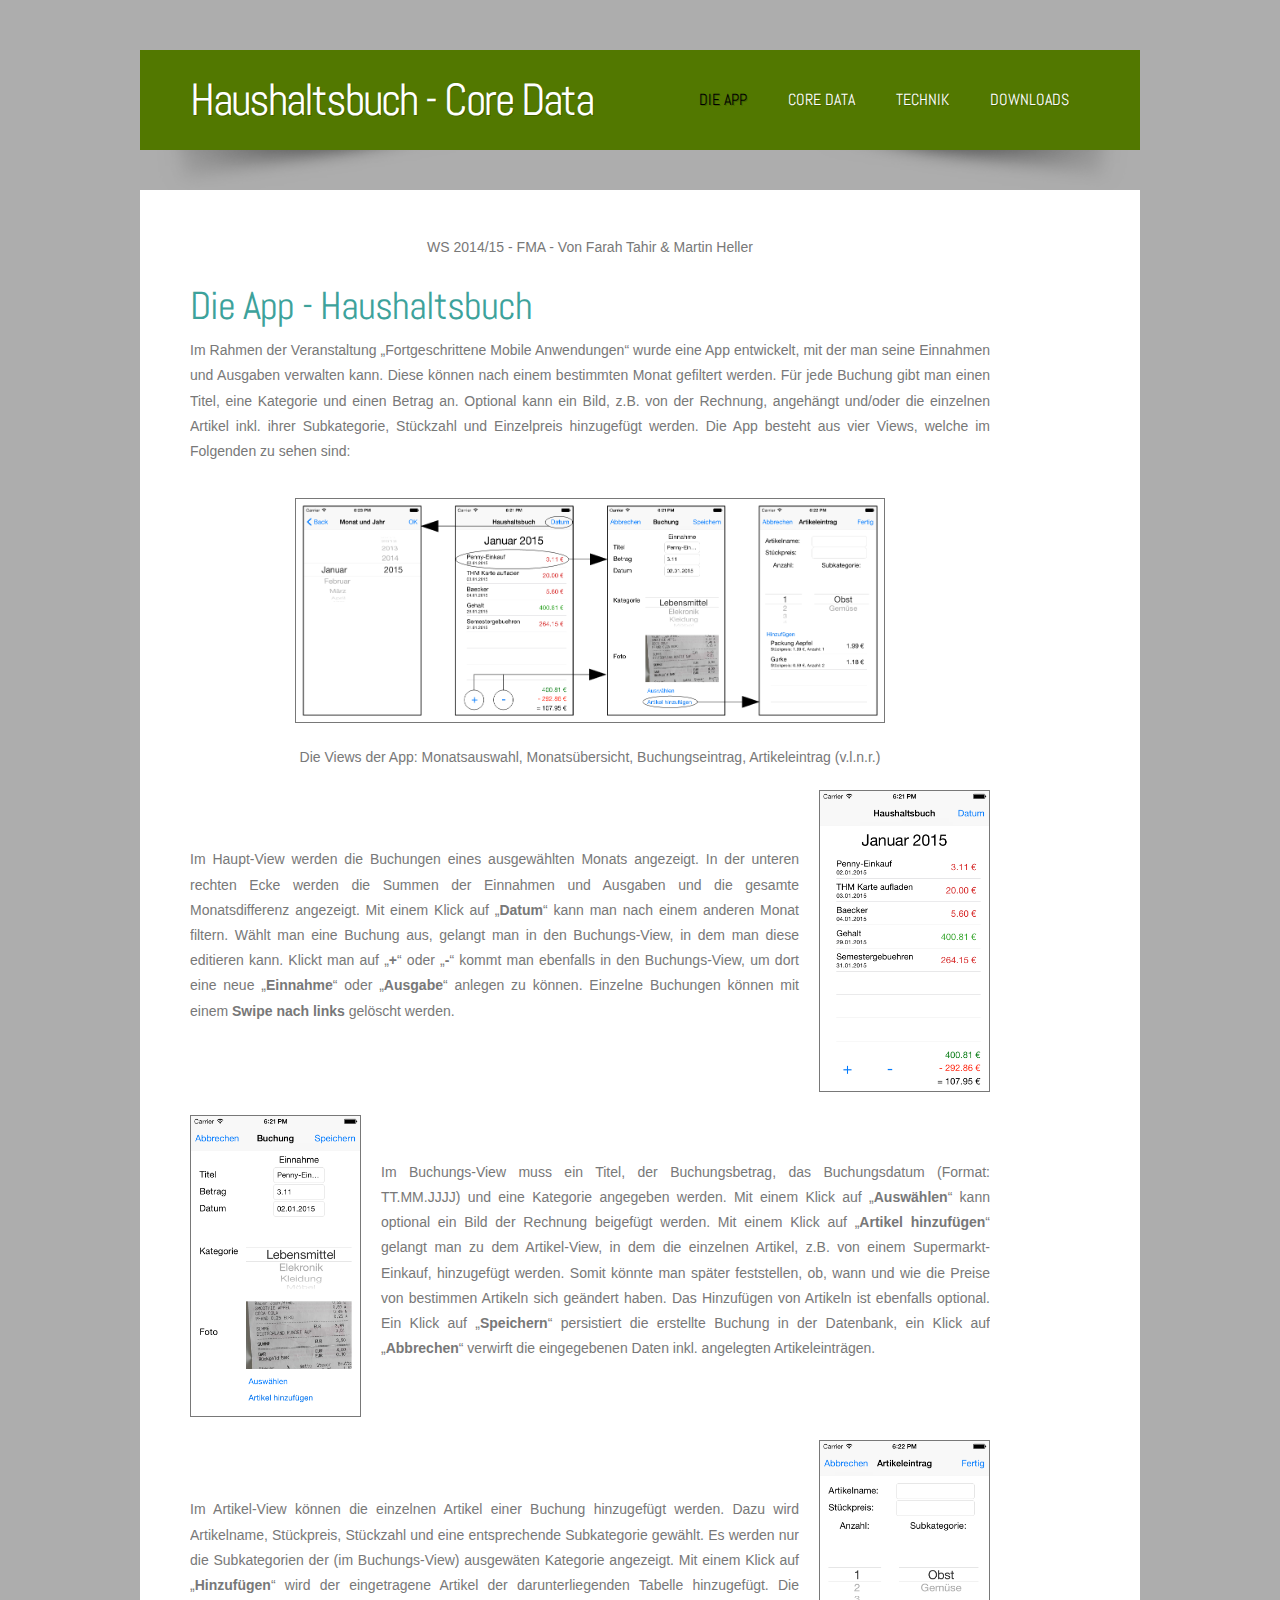
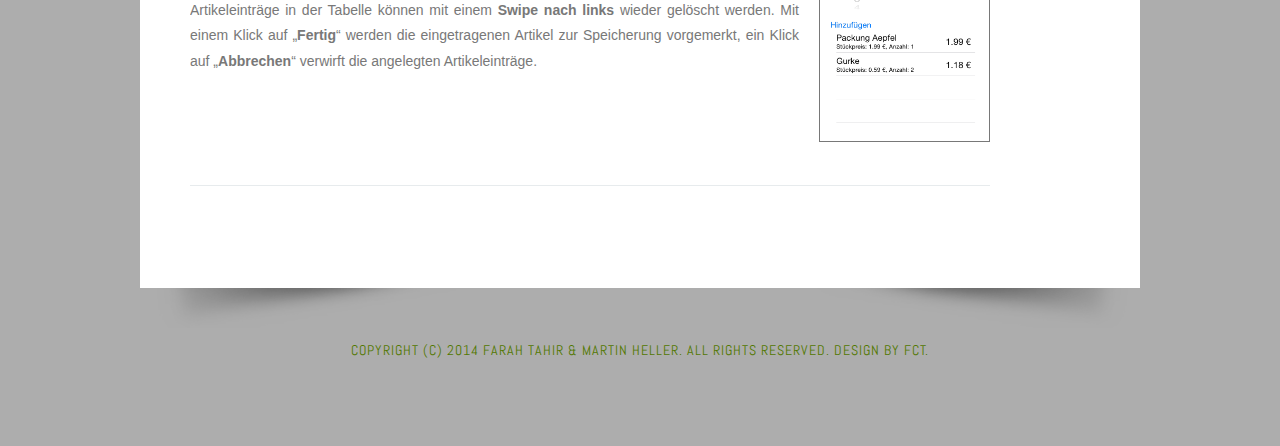
<file: fma14ws-teamF/index.html>
<!DOCTYPE html PUBLIC "-//W3C//DTD XHTML 1.0 Strict//EN" "http://www.w3.org/TR/xhtml1/DTD/xhtml1-strict.dtd">
<!--
Design by Free CSS Templates
http://www.freecsstemplates.org
Released for free under a Creative Commons Attribution 2.5 License

Name       : Emerald 
Description: A two-column, fixed-width design with dark color scheme.
Version    : 1.0
Released   : 20120902

-->
<html xmlns="http://www.w3.org/1999/xhtml">
<head>
<meta name="keywords" content="" />
<meta name="description" content="" />
<meta http-equiv="content-type" content="text/html; charset=utf-8" />
<title>FMA - Core Data - Haushaltsbuch</title>
<link href='https://fonts.googleapis.com/css?family=Abel' rel='stylesheet' type='text/css'>
<link href="style.css" rel="stylesheet" type="text/css" media="screen" />
</head>
<body>
<div id="wrapper">
	<div id="header-wrapper" class="container">
	<div id="header" class="container">
		<div id="logo">
			<h1><a href="index.html">Haushaltsbuch - Core Data </a></h1>
		</div>
		<div id="menu">
			<ul>
				<li class="current_page_item"><a href="index.html">Die App</a></li>
				<li><a href="coredata.html">Core Data</a></li>
				<li><a href="technik.html">Technik</a></li>
				<li><a href="downloads.html">Downloads</a></li>
			</ul>
		</div>
	</div>
	<div><img src="images/img03.png" width="1000" height="40" alt="" /></div>
	</div>
	<!-- end #header -->
	<div id="page">
		<div id="content" style = "width:800px">
			<p class="imagetext">WS 2014/15 - FMA - Von Farah Tahir & Martin Heller</p>
			<div class="post">
				<h2 class="title">Die App - Haushaltsbuch </h2>
				<div style="clear: both;">&nbsp;</div>
				<div class="entry">
					<p>Im Rahmen der Veranstaltung „Fortgeschrittene Mobile Anwendungen“ wurde eine App entwickelt, mit der man seine Einnahmen und Ausgaben verwalten kann. Diese können nach einem bestimmten Monat gefiltert werden. Für jede Buchung gibt man einen Titel, eine Kategorie und einen Betrag an. Optional kann ein Bild, z.B. von der Rechnung, angehängt und/oder die einzelnen Artikel inkl. ihrer Subkategorie, Stückzahl und Einzelpreis hinzugefügt werden. Die App besteht aus vier Views, welche im Folgenden zu sehen sind:</p>
					<p style="text-align:center"><img src="images/Haushaltsbuch Views.PNG" /></p>
					<p class="imagetext">Die Views der App: Monatsauswahl, Monatsübersicht, Buchungseintrag, Artikeleintrag (v.l.n.r.)</p>
					<div style="height: 300px; display: table; margin-bottom: 20px; margin-top: 20px">
						<span style="vertical-align:middle; display: table-cell">
							<p>Im Haupt-View werden die Buchungen eines ausgew&auml;hlten Monats angezeigt. 
							In der unteren rechten Ecke werden die Summen der Einnahmen und Ausgaben und die gesamte Monatsdifferenz angezeigt.
							Mit einem Klick auf &bdquo;<strong>Datum</strong>&ldquo; kann man nach einem anderen Monat filtern.
							W&auml;hlt man eine Buchung aus, gelangt man in den Buchungs-View, in dem man diese editieren kann. 
							Klickt man auf &bdquo;<strong>+</strong>&ldquo; oder &bdquo;<strong>-</strong>&ldquo;
							kommt man ebenfalls in den Buchungs-View, um dort eine neue &bdquo;<strong>Einnahme</strong>&ldquo; 
							oder &bdquo;<strong>Ausgabe</strong>&ldquo; anlegen zu können. 
							Einzelne Buchungen können mit einem <strong>Swipe nach links</strong> gelöscht werden.</p>
						</span>
						<span style="float: right; margin-top: 0px; margin-left:20px; vertical-align:middle; display: table-cell">
							<IMG id="MainView" SRC="images/MainView.png" style="margin-top: 0px; height: 300px">
						</span>
					</div>
					<div style="height: 300px; display: table; margin-bottom: 20px">
						<span style="float: left; margin-top: 0px; margin-right:20px; vertical-align:middle; display: table-cell">
							<IMG id="BuchungsView" SRC="images/BuchungsView.png" style="margin-top: 0px; height: 300px">
						</span>
						<span style="vertical-align:middle; display: table-cell">
							<p>Im Buchungs-View muss ein Titel, der Buchungsbetrag, das Buchungsdatum (Format: TT.MM.JJJJ) und eine Kategorie angegeben werden. Mit einem Klick auf &bdquo;<strong>Ausw&auml;hlen</strong>&ldquo; kann optional ein Bild der Rechnung beigefügt werden. Mit einem Klick auf &bdquo;<strong>Artikel hinzufügen</strong>&ldquo; gelangt man zu dem Artikel-View, in dem die einzelnen Artikel, z.B. von einem Supermarkt-Einkauf, hinzugefügt werden. Somit könnte man später feststellen, ob, wann und wie die Preise von bestimmen Artikeln sich geändert haben. Das Hinzufügen von Artikeln ist ebenfalls optional. Ein Klick auf &bdquo;<strong>Speichern</strong>&ldquo; persistiert die erstellte Buchung in der Datenbank, ein Klick auf &bdquo;<strong>Abbrechen</strong>&ldquo; verwirft die eingegebenen Daten inkl. angelegten Artikeleinträgen.</p>
						</span>
						
					</div>
					<div style="height: 300px; display: table; margin-bottom: 20px">
						<span style="vertical-align:middle; display: table-cell">
							<p>Im Artikel-View können die einzelnen Artikel einer Buchung hinzugefügt werden. Dazu wird Artikelname, Stückpreis, Stückzahl und eine entsprechende Subkategorie gewählt. Es werden nur die Subkategorien der (im Buchungs-View) ausgew&auml;ten Kategorie angezeigt. Mit einem Klick auf &bdquo;<strong>Hinzufügen</strong>&ldquo; wird der eingetragene Artikel der darunterliegenden Tabelle hinzugefügt. Die Artikeleinträge in der Tabelle können mit einem <strong>Swipe nach links</strong> wieder gelöscht werden. Mit einem Klick auf &bdquo;<strong>Fertig</strong>&ldquo; werden die eingetragenen Artikel zur Speicherung vorgemerkt, ein Klick auf &bdquo;<strong>Abbrechen</strong>&ldquo; verwirft die angelegten Artikeleinträge.</p>
						</span>
						<span style="float: right; margin-top: 0px; margin-left:20px; vertical-align:middle; display: table-cell">
							<IMG id="ArtikelView" SRC="images/ArtikelView.png" style="margin-top: 0px; height: 300px">
						</span>
					</div>
				</div>
			</div>
			<!-- <div class="post">
				<h2 class="title"><a href="#">Lorem ipsum sed aliquam</a></h2>
				<p class="meta"><span class="date">August 20, 2012</span><span class="posted">Posted by <a href="#">Someone</a></span></p>
				<div style="clear: both;">&nbsp;</div>
				<div class="entry">
					<img src="images/img05.jpg" alt="" />
					<p>Sed lacus. Donec lectus. Nullam pretium nibh ut turpis. Nam bibendum. In nulla tortor, elementum vel, tempor at, varius non, purus. Mauris vitae nisl nec metus placerat consectetuer. Donec ipsum. Proin imperdiet est. Phasellus <a href="#">dapibus semper urna</a>. Pellentesque ornare, orci in consectetuer hendrerit, urna elit eleifend nunc, ut consectetuer nisl felis ac diam. Etiam non felis. Donec ut ante. In id eros. Suspendisse lacus turpis, cursus egestas at sem.  Mauris quam enim, molestie in, rhoncus ut, lobortis a, est.</p>
					<p class="links"><a href="#" class="more">Read More</a><a href="#" title="b0x" class="comments">Comments</a></p>
				</div>
			</div>
			<div class="post">
				<h2 class="title"><a href="#">Consecteteur hendrerit </a></h2>
				<p class="meta"><span class="date">August 10, 2012</span><span class="posted">Posted by <a href="#">Someone</a></span></p>
				<div style="clear: both;">&nbsp;</div>
				<div class="entry">
					<p>Sed lacus. Donec lectus. Nullam pretium nibh ut turpis. Nam bibendum. In nulla tortor, elementum vel, tempor at, varius non, purus. Mauris vitae nisl nec metus placerat consectetuer. Donec ipsum. Proin imperdiet est. Phasellus <a href="#">dapibus semper urna</a>. Pellentesque ornare, orci in consectetuer hendrerit, urna elit eleifend nunc, ut consectetuer nisl felis ac diam. Etiam non felis. Donec ut ante. In id eros. Suspendisse lacus turpis, cursus egestas at sem.  Mauris quam enim, molestie in, rhoncus ut, lobortis a, est.</p>
					<p class="links"><a href="#" class="more">Read More</a><a href="#" title="b0x" class="comments">Comments</a></p>
				</div>
			</div> -->
			<div style="clear: both;">&nbsp;</div>
		</div>
		<!-- end #content -->
		<!--div id="sidebar">
			<ul>
				<!-- <li>
					<div id="search" >
						<form method="get" action="#">
							<div>
								<input type="text" name="s" id="search-text" value="" />
								<input type="submit" id="search-submit" value="GO" />
							</div>
						</form>
					</div>
					<div style="clear: both;">&nbsp;</div>
				</li> -->
				<!-- <li>
					<h2>Aliquam tempus</h2>
					<p>Mauris vitae nisl nec metus placerat perdiet est. Phasellus dapibus semper consectetuer hendrerit.</p>
				</li> -->
				<!--li>
					<h2>Referenzen</h2>
					<ul>
						<li><a href="http://jamesonquave.com/blog/core-data-in-swift-tutorial-part-1/">Core Data Tutorial in Swift<br>(Jameson Quave)</a></li>
						<li><a href="http://rshankar.com/coredata-tutoiral-in-swift-using-nsfetchedresultcontroller/">Core Data Tutorial in Swift<br>(Ravi Shankar)</a></li>
					</ul>
				</li>
				<!-- <li>
					<h2>Blogroll</h2>
					<ul>
						<li><a href="#">Aliquam libero</a></li>
						<li><a href="#">Consectetuer adipiscing elit</a></li>
						<li><a href="#">Metus aliquam pellentesque</a></li>
						<li><a href="#">Suspendisse iaculis mauris</a></li>
						<li><a href="#">Urnanet non molestie semper</a></li>
						<li><a href="#">Proin gravida orci porttitor</a></li>
					</ul>
				</li> -->
			<!--/ul>
		</div>
		<!-- end #sidebar -->
		<div style="clear: both;">&nbsp;</div>
	</div>
	<div class="container"><img src="images/img03.png" width="1000" height="40" alt="" /></div>
	<!-- end #page -->
</div>
<div id="footer-content"></div>
<div id="footer">
	<p>Copyright (c) 2014 Farah Tahir & Martin Heller. All rights reserved. Design by <a href="http://www.freecsstemplates.org">FCT</a>.</p>
</div>
<!-- end #footer -->
</body>
</html>
</file>
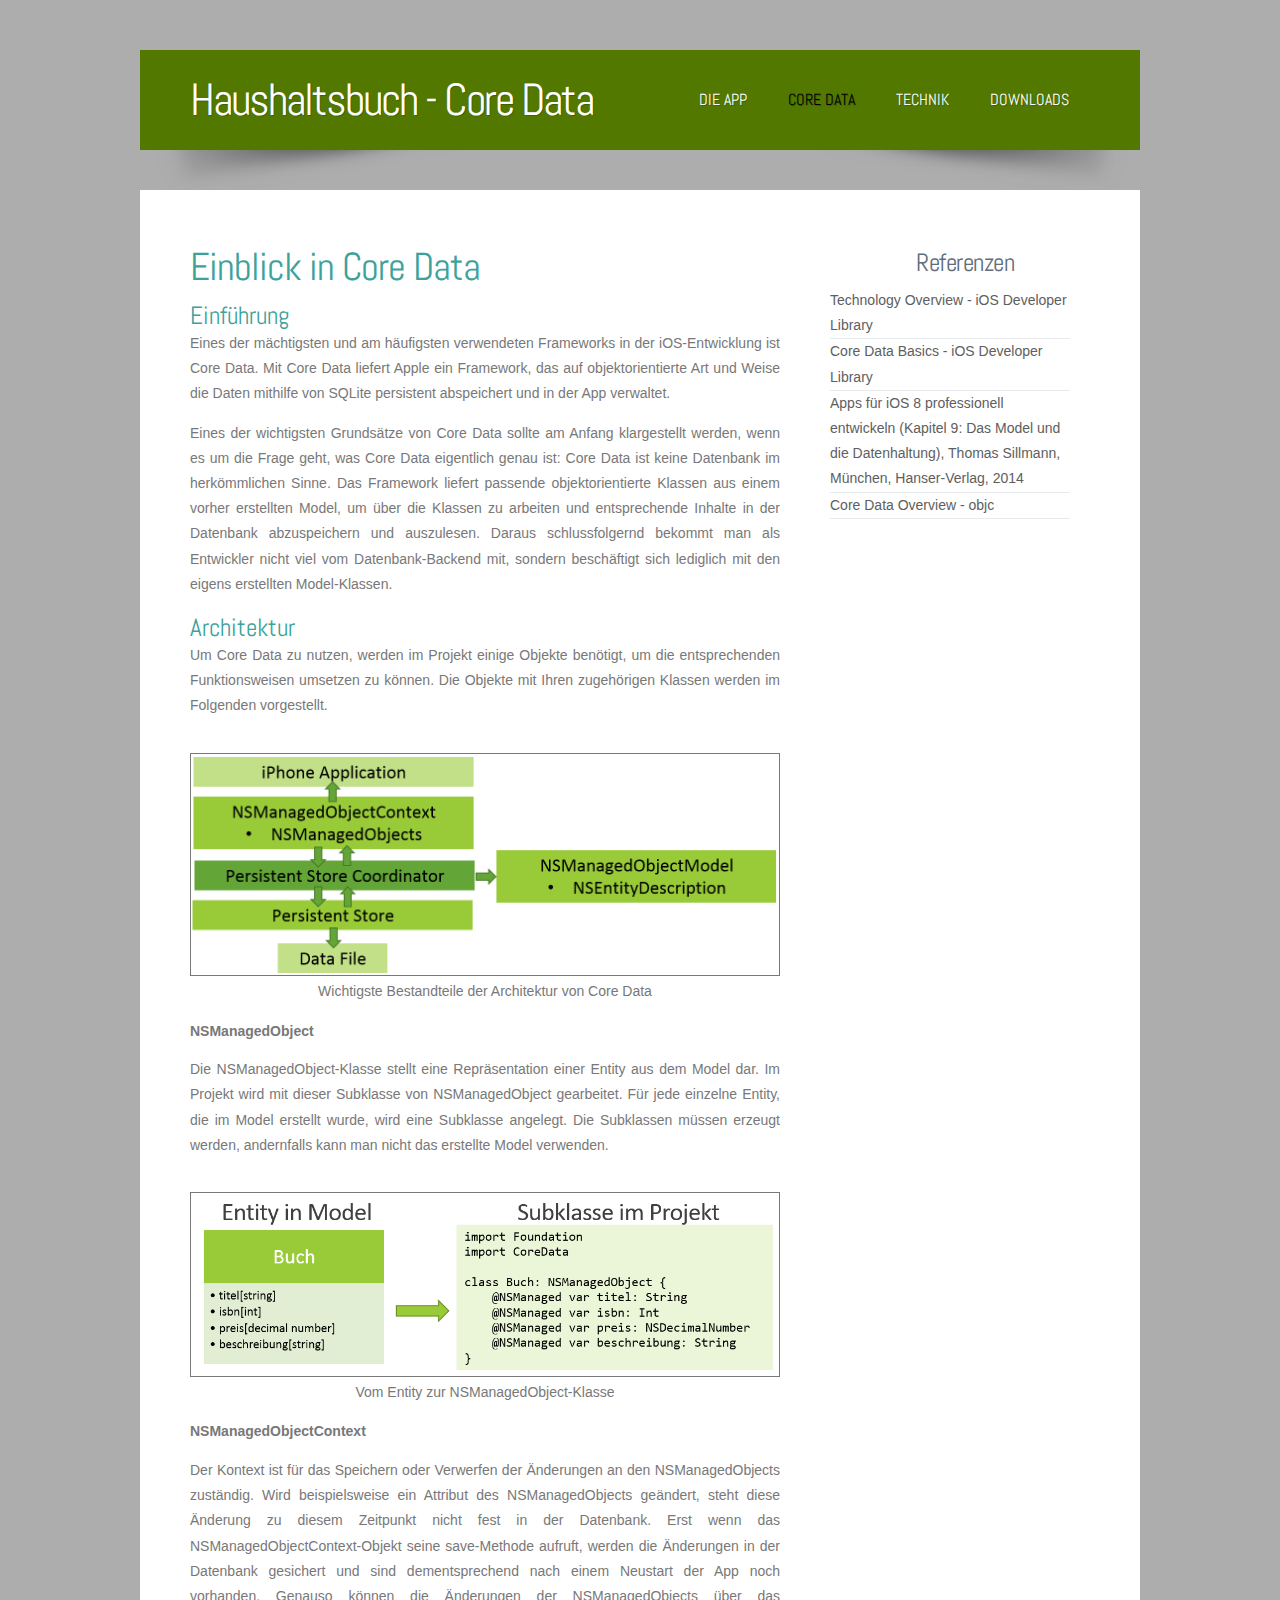
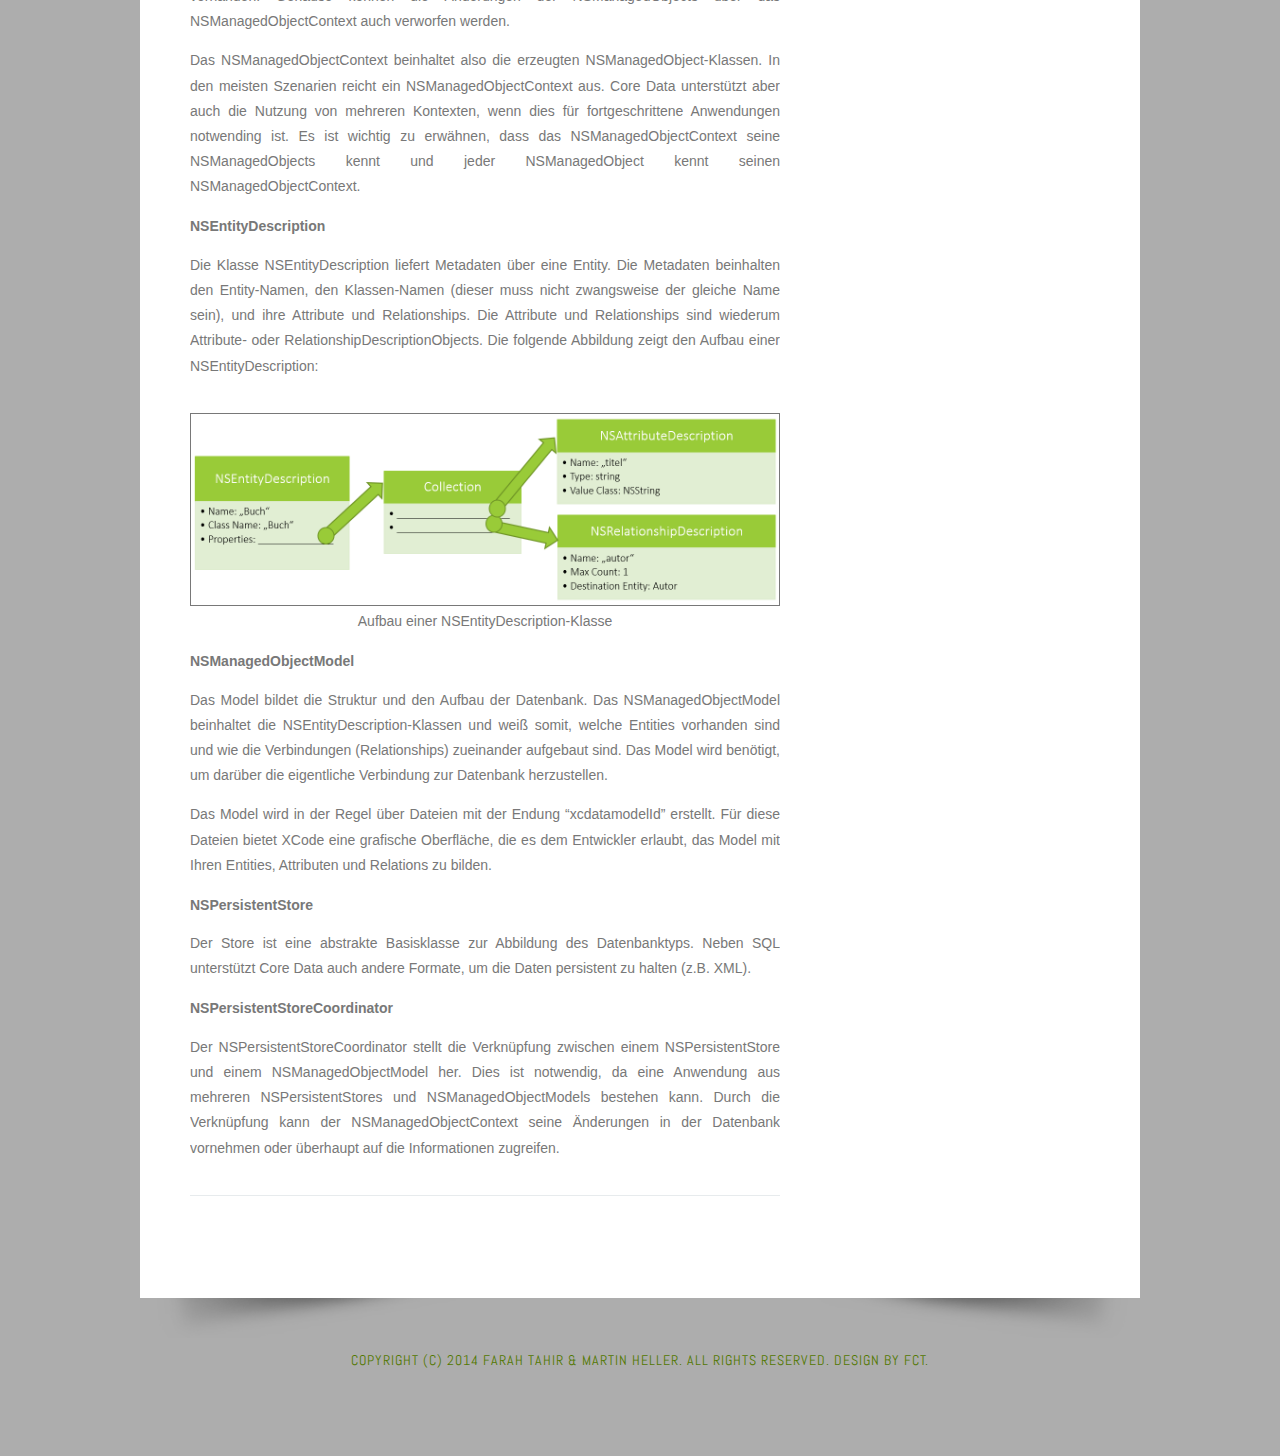
<file: fma14ws-teamF/coredata.html>
<!DOCTYPE html PUBLIC "-//W3C//DTD XHTML 1.0 Strict//EN" "http://www.w3.org/TR/xhtml1/DTD/xhtml1-strict.dtd">
<!--
Design by Free CSS Templates
http://www.freecsstemplates.org
Released for free under a Creative Commons Attribution 2.5 License

Name       : Emerald 
Description: A two-column, fixed-width design with dark color scheme.
Version    : 1.0
Released   : 20120902

-->
<html xmlns="http://www.w3.org/1999/xhtml">
<head>
<meta name="keywords" content="" />
<meta name="description" content="" />
<meta http-equiv="content-type" content="text/html; charset=utf-8" />
<title>FMA - Core Data - Haushaltsbuch</title>
<link href='https://fonts.googleapis.com/css?family=Abel' rel='stylesheet' type='text/css'>
<link href="style.css" rel="stylesheet" type="text/css" media="screen" />
</head>
<body>
<div id="wrapper">
	<div id="header-wrapper" class="container">
	<div id="header" class="container">
		<div id="logo">
			<h1><a href="index.html">Haushaltsbuch - Core Data </a></h1>
		</div>
		<div id="menu">
			<ul>
				<li><a href="index.html">Die App</a></li>
				<li class="current_page_item"><a href="coredata.html">Core Data</a></li>
				<li><a href="technik.html">Technik</a></li>
				<li><a href="downloads.html">Downloads</a></li>
			</ul>
		</div>
	</div>
	<div><img src="images/img03.png" width="1000" height="40" alt="" /></div>
	</div>
	<!-- end #header -->
	<div id="page">
		<div id="content">
			<div class="post">
				<h2 class="title">Einblick in Core Data </h2>
				<div style="clear: both;">&nbsp;</div>
				<div class="entry">
					<h3>Einführung</h3>
					<p>Eines der mächtigsten und am häufigsten verwendeten Frameworks in der iOS-Entwicklung ist Core Data. Mit Core Data liefert Apple ein Framework, das auf objektorientierte Art und Weise die Daten mithilfe von SQLite persistent abspeichert und in der App verwaltet.</p>
					<p>Eines der wichtigsten Grundsätze von Core Data sollte am Anfang klargestellt werden, wenn es um die Frage geht, was Core Data eigentlich genau ist: Core Data ist keine Datenbank im herkömmlichen Sinne. Das Framework liefert passende objektorientierte Klassen aus einem vorher erstellten Model, um über die Klassen zu arbeiten und entsprechende Inhalte in der Datenbank abzuspeichern und auszulesen. Daraus schlussfolgernd bekommt man als Entwickler nicht viel vom Datenbank-Backend mit, sondern beschäftigt sich lediglich mit den eigens erstellten Model-Klassen.</p>
					<h3>Architektur</h3>
					<p>Um Core Data zu nutzen, werden im Projekt einige Objekte benötigt, um die entsprechenden Funktionsweisen umsetzen zu können. Die Objekte mit Ihren zugehörigen Klassen werden im Folgenden vorgestellt.</p>
					<img src="images/architektur_bestandteile.png" alt="" />
					<p class="imagetext">Wichtigste Bestandteile der Architektur von Core Data</p>
					<h4>NSManagedObject</h4>
					<p>Die NSManagedObject-Klasse stellt eine Repräsentation einer Entity aus dem Model dar. Im Projekt wird mit dieser Subklasse von NSManagedObject gearbeitet. Für jede einzelne Entity, die im Model erstellt wurde, wird eine Subklasse angelegt. Die Subklassen müssen erzeugt werden, andernfalls kann man nicht das erstellte Model verwenden.</p>
					<img src="images/nsmanagedobject.png" alt="" />
					<p class="imagetext">Vom Entity zur NSManagedObject-Klasse</p>
					<h4>NSManagedObjectContext</h4>
					<p>Der Kontext ist für das Speichern oder Verwerfen der Änderungen an den NSManagedObjects zuständig. Wird beispielsweise ein Attribut des NSManagedObjects geändert, steht diese Änderung zu diesem Zeitpunkt nicht fest in der Datenbank. Erst wenn das NSManagedObjectContext-Objekt seine save-Methode aufruft, werden die Änderungen in der Datenbank gesichert und sind dementsprechend nach einem Neustart der App noch vorhanden. Genauso können die Änderungen der NSManagedObjects über das NSManagedObjectContext auch verworfen werden.</p>
					<p>Das NSManagedObjectContext beinhaltet also die erzeugten NSManagedObject-Klassen. In den meisten Szenarien reicht ein NSManagedObjectContext aus. Core Data unterstützt aber auch die Nutzung von mehreren Kontexten, wenn dies für fortgeschrittene Anwendungen notwending ist. Es ist wichtig zu erwähnen, dass das NSManagedObjectContext seine NSManagedObjects kennt und jeder NSManagedObject kennt seinen NSManagedObjectContext.</p>
					<h4>NSEntityDescription</h4>
					<p>Die Klasse NSEntityDescription liefert Metadaten über eine Entity. Die Metadaten beinhalten den Entity-Namen, den Klassen-Namen (dieser muss nicht zwangsweise der gleiche Name sein), und ihre Attribute und Relationships. Die Attribute und Relationships sind wiederum Attribute- oder RelationshipDescriptionObjects. Die folgende Abbildung zeigt den Aufbau einer NSEntityDescription:</p>
					<img src="images/nsentitydescription.png" alt="" />
					<p class="imagetext">Aufbau einer NSEntityDescription-Klasse</p>
					<h4>NSManagedObjectModel</h4>
					<p>Das Model bildet die Struktur und den Aufbau der Datenbank. Das NSManagedObjectModel beinhaltet die NSEntityDescription-Klassen und weiß somit, welche Entities vorhanden sind und wie die Verbindungen (Relationships) zueinander aufgebaut sind. Das Model wird benötigt, um darüber die eigentliche Verbindung zur Datenbank herzustellen.</p>
					<p>Das Model wird in der Regel über Dateien mit der Endung “xcdatamodelId” erstellt. Für diese Dateien bietet XCode eine grafische Oberfläche, die es dem Entwickler erlaubt, das Model mit Ihren Entities, Attributen und Relations zu bilden.</p>
					<h4>NSPersistentStore</h4>
					<p>Der Store ist eine abstrakte Basisklasse zur Abbildung des Datenbanktyps. Neben SQL unterstützt Core Data auch andere Formate, um die Daten persistent zu halten (z.B. XML).</p>
					<h4>NSPersistentStoreCoordinator</h4>
					<p>Der NSPersistentStoreCoordinator stellt die Verknüpfung zwischen einem NSPersistentStore und einem NSManagedObjectModel her. Dies ist notwendig, da eine Anwendung aus mehreren NSPersistentStores und NSManagedObjectModels bestehen kann. Durch die Verknüpfung kann der NSManagedObjectContext seine Änderungen in der Datenbank vornehmen oder überhaupt auf die Informationen zugreifen.</p>
				</div>
			</div>
			<div style="clear: both;">&nbsp;</div>
		</div>
		<!-- end #content -->
		<div id="sidebar">
			<ul>
				<li>
					<h2>Referenzen</h2>
					<ul>
						<li><a href="https://developer.apple.com/library/ios/documentation/Cocoa/Conceptual/CoreData/Articles/cdTechnologyOverview.html#//apple_ref/doc/uid/TP40009296-SW1">Technology Overview - iOS Developer Library</a></li>
						<li><a href="https://developer.apple.com/library/ios/documentation/Cocoa/Conceptual/CoreData/Articles/cdBasics.html#//apple_ref/doc/uid/TP40001650-TP1">Core Data Basics - iOS Developer Library</a></li>
						<li><a href="https://opac.uni-giessen.de/DB=40/SET=1/TTL=1/CLK?IKT=8502&TRM=Apps+f%D3r+iOS+8+professionell+entwickeln">Apps für iOS 8 professionell entwickeln (Kapitel 9: Das Model und die Datenhaltung), Thomas Sillmann, München, Hanser-Verlag, 2014</a></li>
						<li><a href="http://www.objc.io/issue-4/core-data-overview.html">Core Data Overview - objc</a></li>
					</ul>
				</li>
			</ul>
		</div>
		<!-- end #sidebar -->
		<div style="clear: both;">&nbsp;</div>
	</div>
	<div class="container"><img src="images/img03.png" width="1000" height="40" alt="" /></div>
	<!-- end #page -->
</div>
<div id="footer-content"></div>
<div id="footer">
	<p>Copyright (c) 2014 Farah Tahir & Martin Heller. All rights reserved. Design by <a href="http://www.freecsstemplates.org">FCT</a>.</p>
</div>
<!-- end #footer -->
</body>
</html>
</file>
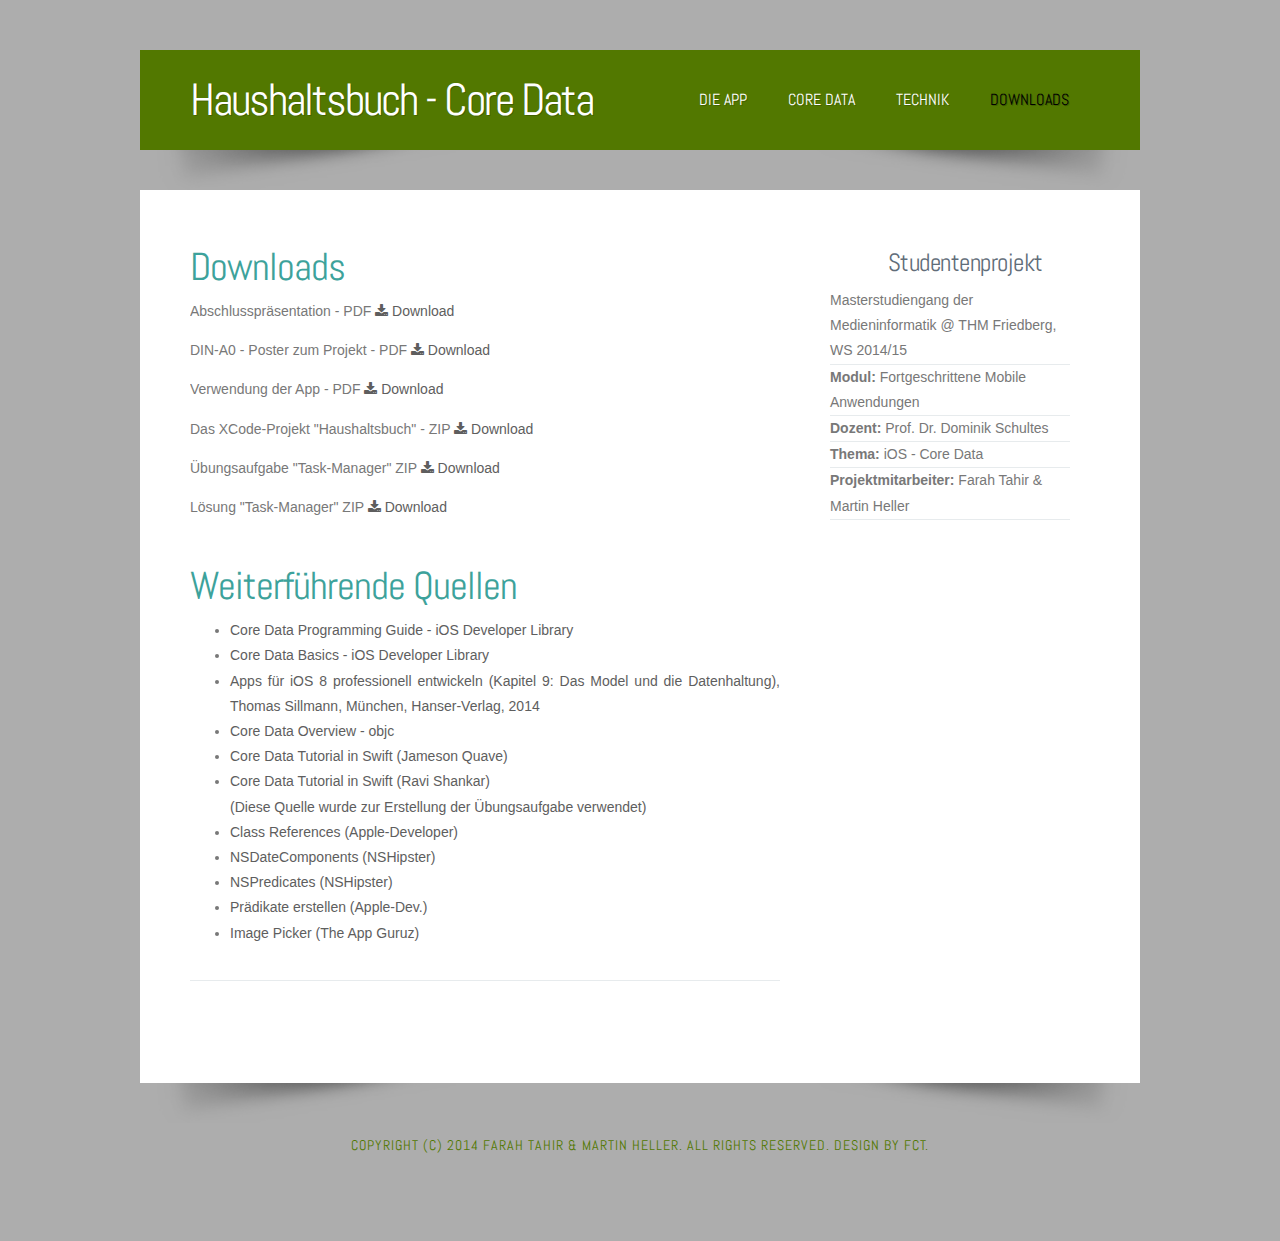
<file: fma14ws-teamF/downloads.html>
<!DOCTYPE html PUBLIC "-//W3C//DTD XHTML 1.0 Strict//EN" "http://www.w3.org/TR/xhtml1/DTD/xhtml1-strict.dtd">
<!--
Design by Free CSS Templates
http://www.freecsstemplates.org
Released for free under a Creative Commons Attribution 2.5 License

Name       : Emerald 
Description: A two-column, fixed-width design with dark color scheme.
Version    : 1.0
Released   : 20120902

-->
<html xmlns="http://www.w3.org/1999/xhtml">
<head>
<meta name="keywords" content="" />
<meta name="description" content="" />
<meta http-equiv="content-type" content="text/html; charset=utf-8" />
<title>FMA - Core Data - Haushaltsbuch</title>
<link href='https://fonts.googleapis.com/css?family=Abel' rel='stylesheet' type='text/css'>
<link href="style.css" rel="stylesheet" type="text/css" media="screen" />
<link rel="stylesheet" href="font-awesome/css/font-awesome.min.css">

</head>
<body>
<div id="wrapper">
	<div id="header-wrapper" class="container">
	<div id="header" class="container">
		<div id="logo">
			<h1><a href="index.html">Haushaltsbuch - Core Data </a></h1>
		</div>
		<div id="menu">
			<ul>
				<li><a href="index.html">Die App</a></li>
				<li><a href="coredata.html">Core Data</a></li>
				<li><a href="technik.html">Technik</a></li>
				<li class="current_page_item"><a href="downloads.html">Downloads</a></li>
			</ul>
		</div>
	</div>
	<div><img src="images/img03.png" width="1000" height="40" alt="" /></div>
	</div>
	<!-- end #header -->
	<div id="page">
		<div id="content">
			<div class="post">
				<h2 class="title">Downloads </h2>
				<div style="clear: both;">&nbsp;</div>
				<div class="entry">
					<p>Abschlusspräsentation - PDF <a href="downloads/Haushaltsbuch_Abschlusspraesentation.pdf"><i class="fa fa-download"></i> Download</a></p>
					<p>DIN-A0 - Poster zum Projekt - PDF <a href="downloads/Haushaltsbuch_PosterA0.pdf"><i class="fa fa-download"></i> Download</a></p>
					<p>Verwendung der App - PDF <a href="downloads/Haushaltsbuch_Verwendung_Der_App.pdf"><i class="fa fa-download"></i> Download</a></p>
					<p>Das XCode-Projekt "Haushaltsbuch" - ZIP <a href="downloads/Haushaltsbuch.zip"><i class="fa fa-download"></i> Download</a></p>
					<p>Übungsaufgabe "Task-Manager" ZIP <a href="downloads/TaskManager_Übung.zip"><i class="fa fa-download"></i> Download</a></p>
					<p>Lösung "Task-Manager" ZIP <a href="downloads/TaskManager_Lösung.zip"><i class="fa fa-download"></i> Download</a></p>
				</div>
				<h2 class="title">Weiterführende Quellen </h2>
				<div style="clear: both;">&nbsp;</div>
				<div class="entry">
					<ul>
						<li><a href="https://developer.apple.com/library/ios/documentation/Cocoa/Conceptual/CoreData/Articles/cdTechnologyOverview.html#//apple_ref/doc/uid/TP40009296-SW1">Core Data Programming Guide - iOS Developer Library</a></li>
						<li><a href="https://developer.apple.com/library/ios/documentation/Cocoa/Conceptual/CoreData/Articles/cdBasics.html#//apple_ref/doc/uid/TP40001650-TP1">Core Data Basics - iOS Developer Library</a></li>
						<li><a href="https://opac.uni-giessen.de/DB=40/SET=1/TTL=1/CLK?IKT=8502&TRM=Apps+f%D3r+iOS+8+professionell+entwickeln">Apps für iOS 8 professionell entwickeln (Kapitel 9: Das Model und die Datenhaltung), Thomas Sillmann, München, Hanser-Verlag, 2014</a></li>
						<li><a href="http://www.objc.io/issue-4/core-data-overview.html">Core Data Overview - objc</a></li>
						<li><a href="http://jamesonquave.com/blog/core-data-in-swift-tutorial-part-1/">Core Data Tutorial in Swift (Jameson Quave)</a></li>
						<li><a href="http://rshankar.com/coredata-tutoiral-in-swift-using-nsfetchedresultcontroller/">Core Data Tutorial in Swift (Ravi Shankar)<br>(Diese Quelle wurde zur Erstellung der Übungsaufgabe verwendet)</a></li>
						<li><a href="https://developer.apple.com/library/ios/navigation/#section=Resource%20Types&topic=Reference">Class References (Apple-Developer)</a></li>
						<li><a href="http://nshipster.com/nsdatecomponents/">NSDateComponents (NSHipster)</a></li>
						<li><a href="http://nshipster.com/nspredicate/">NSPredicates (NSHipster)</a></li>
						<li><a href="https://developer.apple.com/library/mac/documentation/Cocoa/Conceptual/Predicates/Articles/pSyntax.html">Prädikate erstellen (Apple-Dev.)</a></li>
						<li><a href="http://www.theappguruz.com/sample-code/user-interaction-camera-using-uiimagepickercontroller-swift/">Image Picker (The App Guruz)</a></li>
					</ul>
				</div>
			</div>
			
			<!-- <div class="post">
				<h2 class="title"><a href="#">Lorem ipsum sed aliquam</a></h2>
				<p class="meta"><span class="date">August 20, 2012</span><span class="posted">Posted by <a href="#">Someone</a></span></p>
				<div style="clear: both;">&nbsp;</div>
				<div class="entry">
					<img src="images/img05.jpg" alt="" />
					<p>Sed lacus. Donec lectus. Nullam pretium nibh ut turpis. Nam bibendum. In nulla tortor, elementum vel, tempor at, varius non, purus. Mauris vitae nisl nec metus placerat consectetuer. Donec ipsum. Proin imperdiet est. Phasellus <a href="#">dapibus semper urna</a>. Pellentesque ornare, orci in consectetuer hendrerit, urna elit eleifend nunc, ut consectetuer nisl felis ac diam. Etiam non felis. Donec ut ante. In id eros. Suspendisse lacus turpis, cursus egestas at sem.  Mauris quam enim, molestie in, rhoncus ut, lobortis a, est.</p>
					<p class="links"><a href="#" class="more">Read More</a><a href="#" title="b0x" class="comments">Comments</a></p>
				</div>
			</div>
			<div class="post">
				<h2 class="title"><a href="#">Consecteteur hendrerit </a></h2>
				<p class="meta"><span class="date">August 10, 2012</span><span class="posted">Posted by <a href="#">Someone</a></span></p>
				<div style="clear: both;">&nbsp;</div>
				<div class="entry">
					<p>Sed lacus. Donec lectus. Nullam pretium nibh ut turpis. Nam bibendum. In nulla tortor, elementum vel, tempor at, varius non, purus. Mauris vitae nisl nec metus placerat consectetuer. Donec ipsum. Proin imperdiet est. Phasellus <a href="#">dapibus semper urna</a>. Pellentesque ornare, orci in consectetuer hendrerit, urna elit eleifend nunc, ut consectetuer nisl felis ac diam. Etiam non felis. Donec ut ante. In id eros. Suspendisse lacus turpis, cursus egestas at sem.  Mauris quam enim, molestie in, rhoncus ut, lobortis a, est.</p>
					<p class="links"><a href="#" class="more">Read More</a><a href="#" title="b0x" class="comments">Comments</a></p>
				</div>
			</div> -->
			<div style="clear: both;">&nbsp;</div>
		</div>
		<!-- end #content -->
		<div id="sidebar">
			<ul>
				<!-- <li>
					<div id="search" >
						<form method="get" action="#">
							<div>
								<input type="text" name="s" id="search-text" value="" />
								<input type="submit" id="search-submit" value="GO" />
							</div>
						</form>
					</div>
					<div style="clear: both;">&nbsp;</div>
				</li> -->
				<!-- <li>
					<h2>Aliquam tempus</h2>
					<p>Mauris vitae nisl nec metus placerat perdiet est. Phasellus dapibus semper consectetuer hendrerit.</p>
				</li> -->
				<li>
					<h2>Studentenprojekt</h2>
					<ul>
						<li>Masterstudiengang der Medieninformatik @ THM Friedberg, WS 2014/15</li>
						<li><strong>Modul:</strong> Fortgeschrittene Mobile Anwendungen</li>
						<li><strong>Dozent:</strong> Prof. Dr. Dominik Schultes</li>
						<li><strong>Thema:</strong> iOS - Core Data</li>
						<li><strong>Projektmitarbeiter:</strong> Farah Tahir & Martin Heller</li>
					</ul>
				</li>
				<!-- <li>
					<h2>Blogroll</h2>
					<ul>
						<li><a href="#">Aliquam libero</a></li>
						<li><a href="#">Consectetuer adipiscing elit</a></li>
						<li><a href="#">Metus aliquam pellentesque</a></li>
						<li><a href="#">Suspendisse iaculis mauris</a></li>
						<li><a href="#">Urnanet non molestie semper</a></li>
						<li><a href="#">Proin gravida orci porttitor</a></li>
					</ul>
				</li> -->
			</ul>
		</div>
		<!-- end #sidebar -->
		<div style="clear: both;">&nbsp;</div>
	</div>
	<div class="container"><img src="images/img03.png" width="1000" height="40" alt="" /></div>
	<!-- end #page -->
</div>
<div id="footer-content"></div>
<div id="footer">
	<p>Copyright (c) 2014 Farah Tahir & Martin Heller. All rights reserved. Design by <a href="http://www.freecsstemplates.org">FCT</a>.</p>
</div>
<!-- end #footer -->
</body>
</html>
</file>
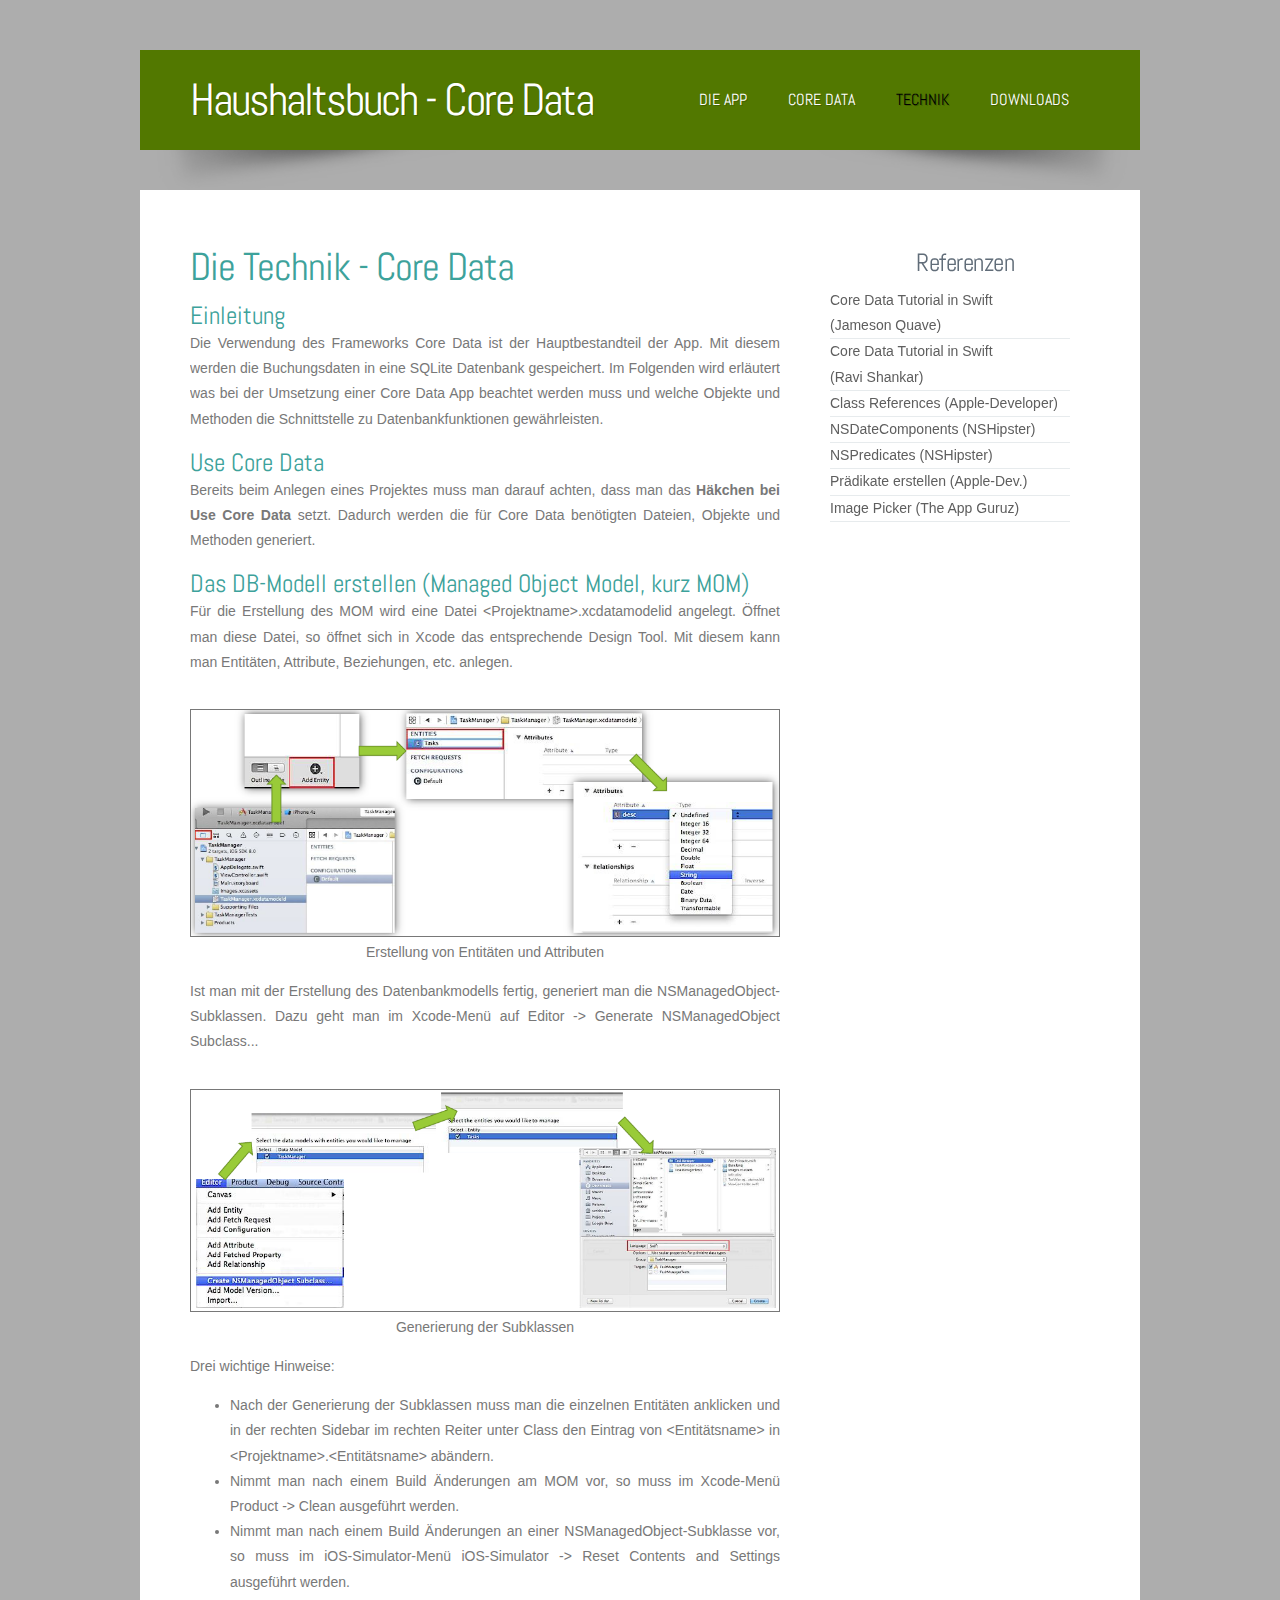
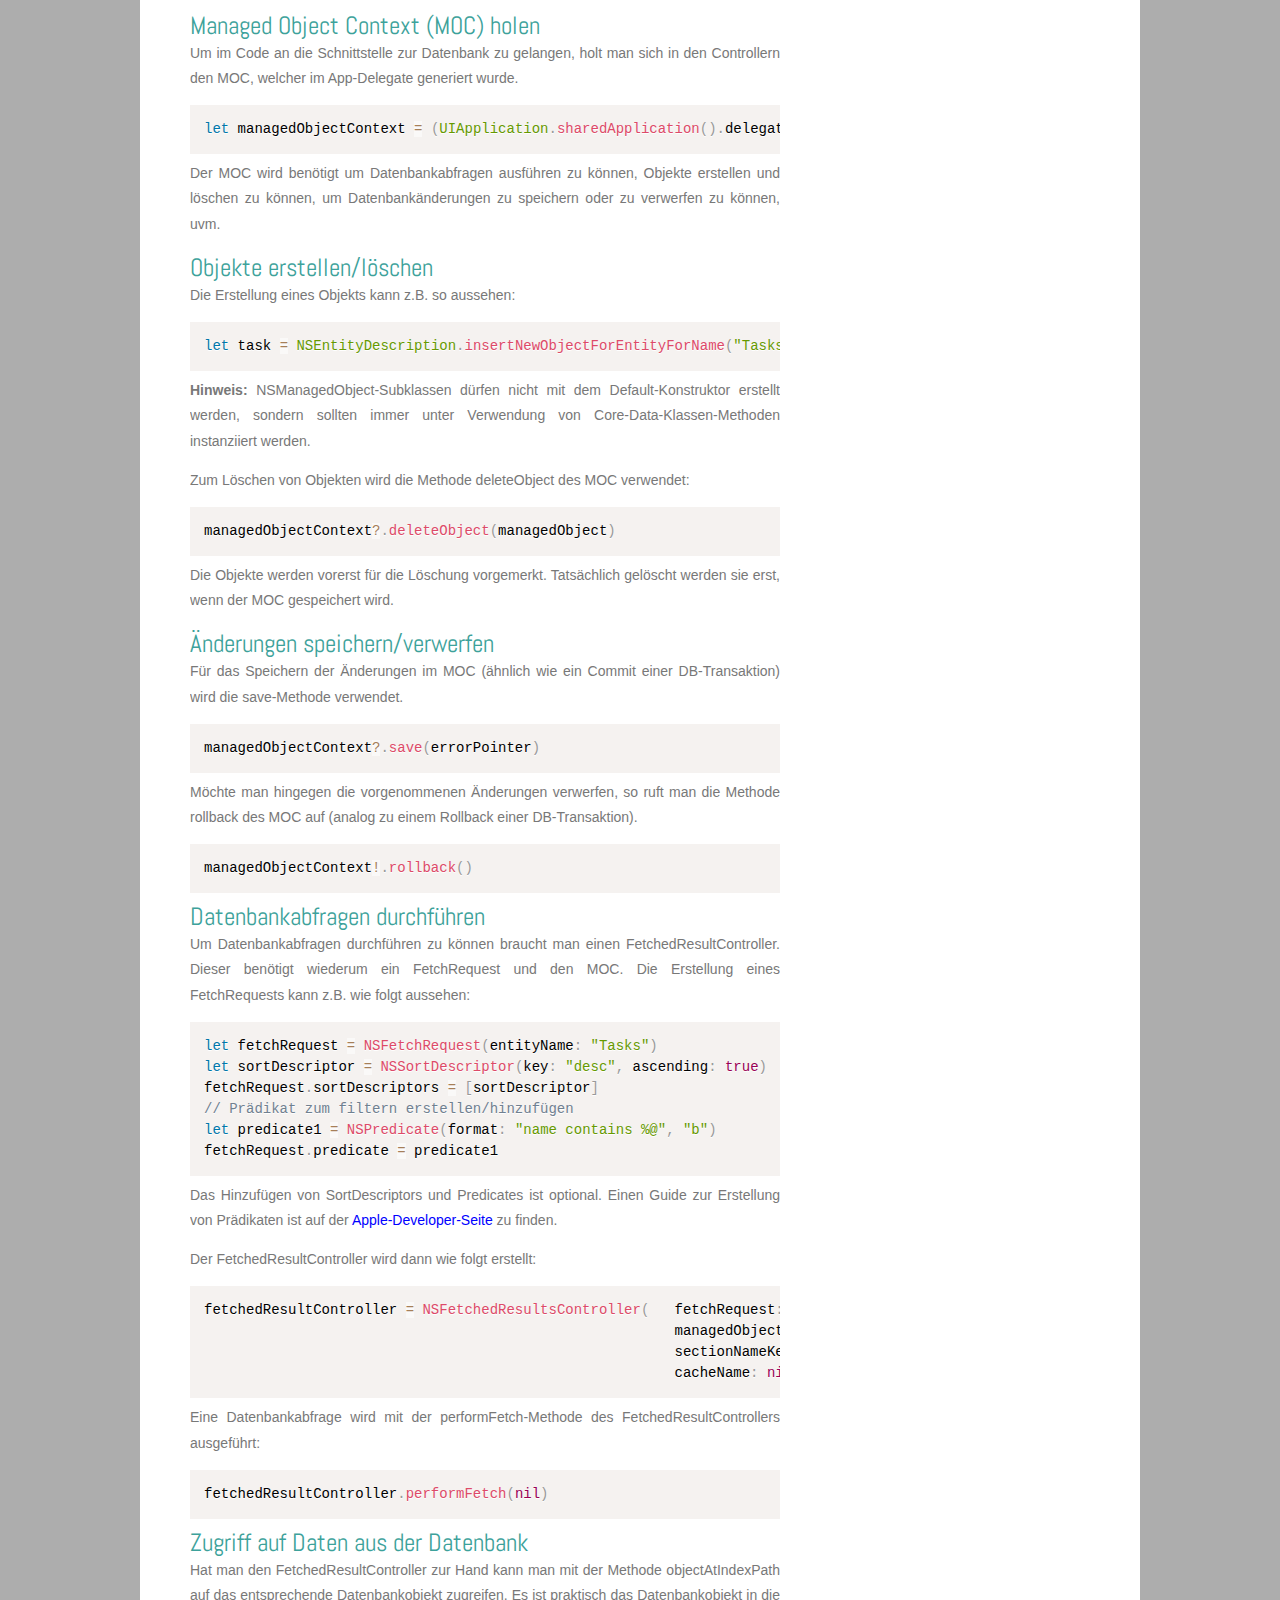
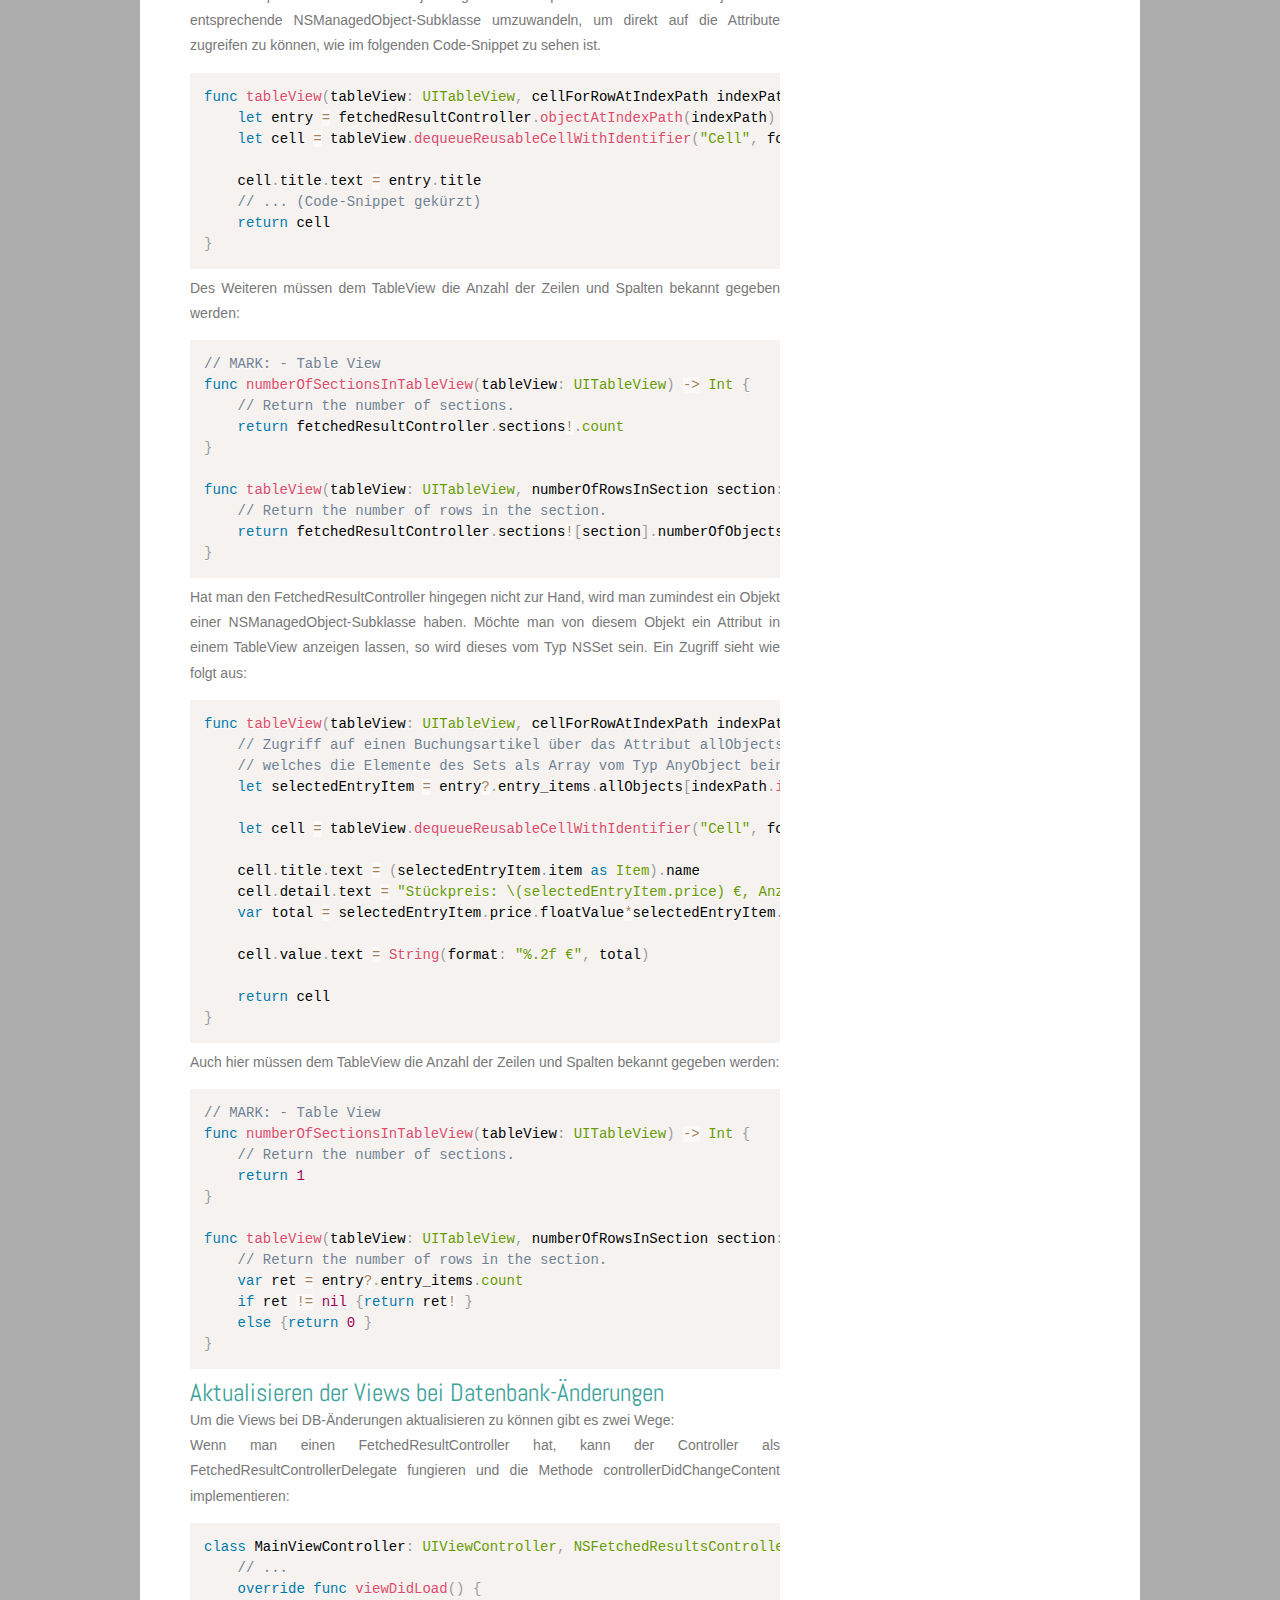
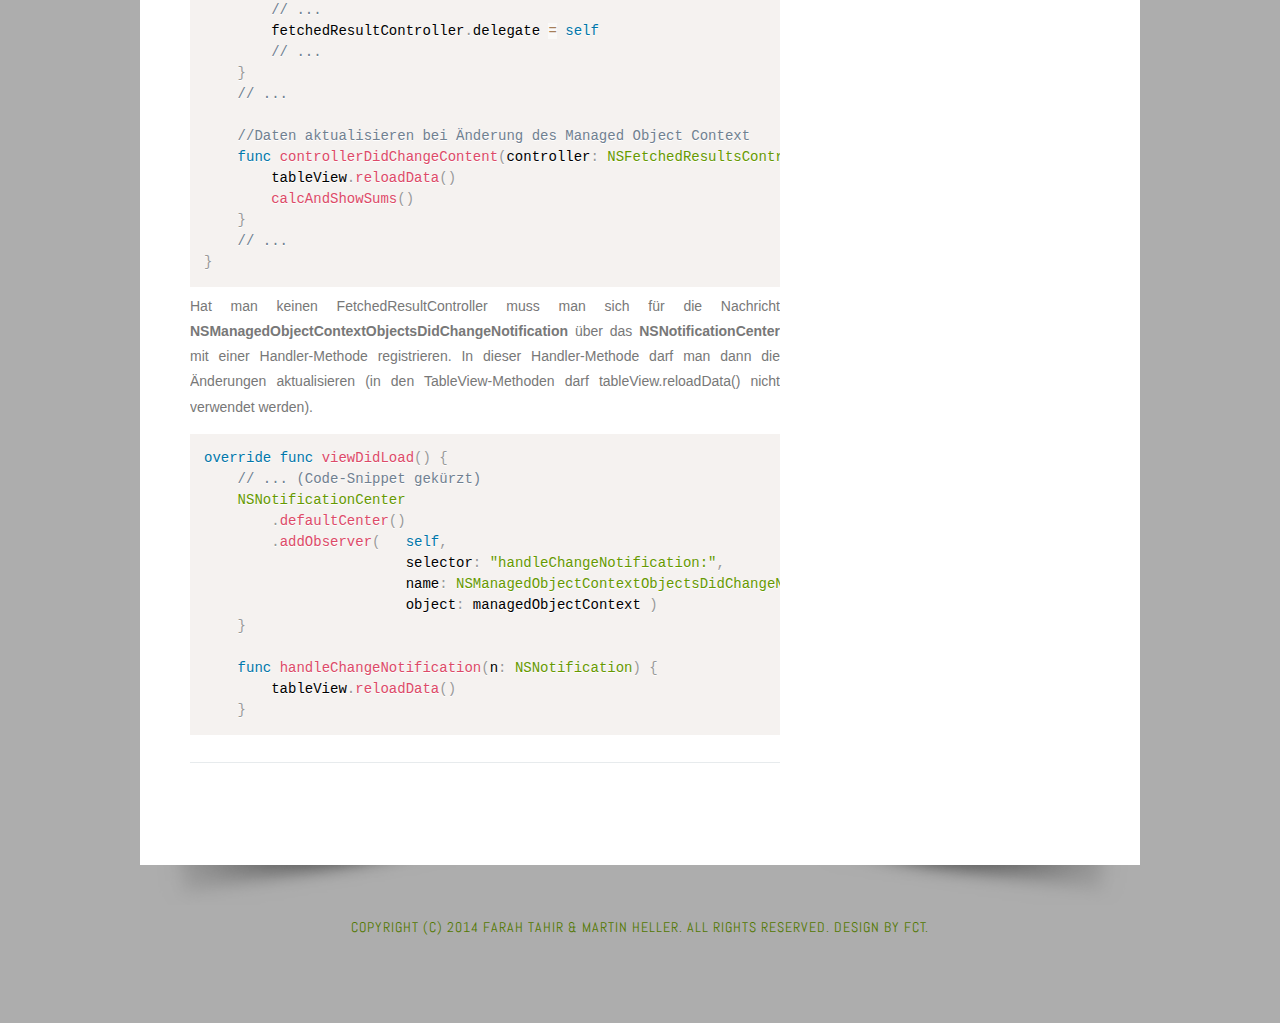
<file: fma14ws-teamF/technik.html>
<!DOCTYPE html PUBLIC "-//W3C//DTD XHTML 1.0 Strict//EN" "http://www.w3.org/TR/xhtml1/DTD/xhtml1-strict.dtd">
<!--
Design by Free CSS Templates
http://www.freecsstemplates.org
Released for free under a Creative Commons Attribution 2.5 License

Name       : Emerald 
Description: A two-column, fixed-width design with dark color scheme.
Version    : 1.0
Released   : 20120902

-->
<html xmlns="http://www.w3.org/1999/xhtml">
<head>
<meta name="keywords" content="" />
<meta name="description" content="" />
<meta http-equiv="content-type" content="text/html; charset=utf-8" />
<title>FMA - Core Data - Haushaltsbuch</title>
<link href='https://fonts.googleapis.com/css?family=Abel' rel='stylesheet' type='text/css'>
<link href="style.css" rel="stylesheet" type="text/css" media="screen" />
	<link href="prism.css" rel="stylesheet" />
	<script src="prism.js"></script>
</head>
<body>
<div id="wrapper">
	<div id="header-wrapper" class="container">
	<div id="header" class="container">
		<div id="logo">
			<h1><a href="#">Haushaltsbuch - Core Data </a></h1>
		</div>
		<div id="menu">
			<ul>
				<li><a href="index.html">Die App</a></li>
				<li><a href="coredata.html">Core Data</a></li>
				<li class="current_page_item"><a href="technik.html">Technik</a></li>
				<li><a href="downloads.html">Downloads</a></li>
			</ul>
		</div>
	</div>
	<div><img src="images/img03.png" width="1000" height="40" alt="" /></div>
	</div>
	<!-- end #header -->
	<div id="page">
		<div id="content">
			<div class="post">
				<h2 class="title">Die Technik - Core Data</a></h2>
				<!--<p class="meta"><span class="date">WS 2014/15 </span><span class="posted">Von Farah Tahir & Martin Heller</span></p>
				--><div style="clear: both;">&nbsp;</div>
				<div class="entry">
					<h3>Einleitung</h3>
					<p>Die Verwendung des Frameworks Core Data ist der Hauptbestandteil der App. 
					Mit diesem werden die Buchungsdaten in eine SQLite Datenbank gespeichert.
					Im Folgenden wird erläutert was bei der Umsetzung einer Core Data App beachtet werden muss und
					welche Objekte und Methoden die Schnittstelle zu Datenbankfunktionen gewährleisten.</p>
					<h3>Use Core Data</h3>
					<p>Bereits beim Anlegen eines Projektes muss man darauf achten, dass man das <strong>Häkchen bei Use Core Data</strong> setzt.
					Dadurch werden die für Core Data benötigten Dateien, Objekte und Methoden generiert.</p>
					<h3>Das DB-Modell erstellen (Managed Object Model, kurz MOM)</h3>
					<p>Für die Erstellung des MOM wird eine Datei &lt;Projektname&gt;.xcdatamodelid angelegt.
					Öffnet man diese Datei, so öffnet sich in Xcode das entsprechende Design Tool.
					Mit diesem kann man Entitäten, Attribute, Beziehungen, etc. anlegen.</p>
					<img src="images/MOM-Erstellung.png" />
					<p class="imagetext">Erstellung von Entitäten und Attributen</p>
					<p>Ist man mit der Erstellung des Datenbankmodells fertig, generiert man die NSManagedObject-Subklassen.
					Dazu geht man im Xcode-Menü auf Editor -> Generate NSManagedObject Subclass...</p>
					<img src="images/Generierung der Subklassen.png" />
					<p class="imagetext">Generierung der Subklassen</p>
					<p>Drei wichtige Hinweise:<br>
						<ul>
							<li>Nach der Generierung der Subklassen muss man die einzelnen Entitäten anklicken und 
							in der rechten Sidebar im rechten Reiter unter Class den Eintrag von &lt;Entitätsname&gt; in &lt;Projektname&gt;.&lt;Entitätsname&gt; abändern.</li>
							<li>Nimmt man nach einem Build Änderungen am MOM vor, so muss im Xcode-Menü Product -> Clean ausgeführt werden.</li>
							<li>Nimmt man nach einem Build Änderungen an einer NSManagedObject-Subklasse vor, so muss im iOS-Simulator-Menü iOS-Simulator -> Reset Contents and Settings ausgeführt werden.</li>
						</ul>
					</p>
					<h3>Managed Object Context (MOC) holen</h3>
					<p>Um im Code an die Schnittstelle zur Datenbank zu gelangen, holt man sich in den Controllern den MOC, welcher im App-Delegate generiert wurde.</p>
					<pre><code class="language-swift">let managedObjectContext = (UIApplication.sharedApplication().delegate as AppDelegate).managedObjectContext</code></pre>
					<p>Der MOC wird benötigt um Datenbankabfragen ausführen zu können, Objekte erstellen und löschen zu können, um Datenbankänderungen zu speichern oder zu verwerfen zu können, uvm.</p>
					<h3>Objekte erstellen/löschen</h3>
					<p>Die Erstellung eines Objekts kann z.B. so aussehen:</p>
					<pre><code class="language-swift">let task = NSEntityDescription.insertNewObjectForEntityForName("Tasks", inManagedObjectContext: managedObjectContext!) as? Tasks</code></pre>
					<p><strong>Hinweis:</strong> NSManagedObject-Subklassen dürfen nicht mit dem Default-Konstruktor erstellt werden, sondern sollten immer unter Verwendung von Core-Data-Klassen-Methoden instanziiert werden.</p>
					<p>Zum Löschen von Objekten wird die Methode deleteObject des MOC verwendet:</p>
					<pre><code class="language-swift">managedObjectContext?.deleteObject(managedObject)</code></pre>
					<p>Die Objekte werden vorerst für die Löschung vorgemerkt.
					Tatsächlich gelöscht werden sie erst, wenn der MOC gespeichert wird.</p>
					<h3>Änderungen speichern/verwerfen</h3>
					<p>Für das Speichern der Änderungen im MOC (ähnlich wie ein Commit einer DB-Transaktion) wird die save-Methode verwendet.</p>
					<pre><code class="language-swift">managedObjectContext?.save(errorPointer)</code></pre>
					<p>Möchte man hingegen die vorgenommenen Änderungen verwerfen, so ruft man die Methode rollback des MOC auf (analog zu einem Rollback einer DB-Transaktion).</p>
					<pre><code class="language-swift">managedObjectContext!.rollback()</code></pre>
					<h3>Datenbankabfragen durchführen</h3>
					<p>Um Datenbankabfragen durchführen zu können braucht man einen FetchedResultController.
					Dieser benötigt wiederum ein FetchRequest und den MOC.
					Die Erstellung eines FetchRequests kann z.B. wie folgt aussehen:</p>
					<pre><code class="language-swift">let fetchRequest = NSFetchRequest(entityName: "Tasks")
let sortDescriptor = NSSortDescriptor(key: "desc", ascending: true) 
fetchRequest.sortDescriptors = [sortDescriptor]
// Prädikat zum filtern erstellen/hinzufügen
let predicate1 = NSPredicate(format: "name contains %@", "b")
fetchRequest.predicate = predicate1</code></pre>
					<p>Das Hinzufügen von SortDescriptors und Predicates ist optional.
					Einen Guide zur Erstellung von Prädikaten ist auf der <a style="color:blue" href="https://developer.apple.com/library/mac/documentation/Cocoa/Conceptual/Predicates/Articles/pCreating.html">Apple-Developer-Seite</a> zu finden.</p>
					<p>Der FetchedResultController wird dann wie folgt erstellt:</p>
					<pre><code class="language-swift">fetchedResultController = NSFetchedResultsController(	fetchRequest: fetchRequest, 
														managedObjectContext: managedObjectContext!, 
														sectionNameKeyPath: nil, 
														cacheName: nil)</code></pre>
					<p>Eine Datenbankabfrage wird mit der performFetch-Methode des FetchedResultControllers ausgeführt:</p>
					<pre><code class="language-swift">fetchedResultController.performFetch(nil)</code></pre>
					<h3>Zugriff auf Daten aus der Datenbank</h3>
					<p>Hat man den FetchedResultController zur Hand kann man mit der Methode objectAtIndexPath auf das entsprechende Datenbankobjekt zugreifen.
					Es ist praktisch das Datenbankobjekt in die entsprechende NSManagedObject-Subklasse umzuwandeln, um direkt auf die Attribute zugreifen zu können, wie im folgenden Code-Snippet zu sehen ist.</p>
					<pre><code class="language-swift">func tableView(tableView: UITableView, cellForRowAtIndexPath indexPath: NSIndexPath) -> UITableViewCell {
    let entry = fetchedResultController.objectAtIndexPath(indexPath) as Entry
    let cell = tableView.dequeueReusableCellWithIdentifier("Cell", forIndexPath: indexPath) as EntryCell
        
	cell.title.text = entry.title
	// ... (Code-Snippet gekürzt)
	return cell
}</code></pre>
					<p>Des Weiteren müssen dem TableView die Anzahl der Zeilen und Spalten bekannt gegeben werden:</p>
<pre><code class="language-swift">// MARK: - Table View
func numberOfSectionsInTableView(tableView: UITableView) -> Int {
	// Return the number of sections.
	return fetchedResultController.sections!.count
}

func tableView(tableView: UITableView, numberOfRowsInSection section: Int) -> Int {
	// Return the number of rows in the section.
	return fetchedResultController.sections![section].numberOfObjects
}</code></pre>
					<p>Hat man den FetchedResultController hingegen nicht zur Hand, wird man zumindest ein Objekt einer NSManagedObject-Subklasse haben.
					Möchte man von diesem Objekt ein Attribut in einem TableView anzeigen lassen, so wird dieses vom Typ NSSet sein. Ein Zugriff sieht wie folgt aus:</p>
					<pre><code class="language-swift">func tableView(tableView: UITableView, cellForRowAtIndexPath indexPath: NSIndexPath) -> UITableViewCell {	
	// Zugriff auf einen Buchungsartikel über das Attribut allObjects,
	// welches die Elemente des Sets als Array vom Typ AnyObject beinhaltet.
	let selectedEntryItem = entry?.entry_items.allObjects[indexPath.indexAtPosition(1)] as Entry_Items
	
	let cell = tableView.dequeueReusableCellWithIdentifier("Cell", forIndexPath: indexPath) as EntryCell
	
	cell.title.text = (selectedEntryItem.item as Item).name
	cell.detail.text = "Stückpreis: \(selectedEntryItem.price) €, Anzahl: \(selectedEntryItem.quantity)"
	var total = selectedEntryItem.price.floatValue*selectedEntryItem.quantity.floatValue
	
	cell.value.text = String(format: "%.2f €", total)
	
	return cell
}</code></pre>
					<p>Auch hier müssen dem TableView die Anzahl der Zeilen und Spalten bekannt gegeben werden:</p>
<pre><code class="language-swift">// MARK: - Table View
func numberOfSectionsInTableView(tableView: UITableView) -> Int {
	// Return the number of sections.
	return 1
}

func tableView(tableView: UITableView, numberOfRowsInSection section: Int) -> Int {
	// Return the number of rows in the section.
	var ret = entry?.entry_items.count
	if ret != nil {return ret! }
	else {return 0 }
}</code></pre>
				<h3>Aktualisieren der Views bei Datenbank-Änderungen</h3>
				<p>Um die Views bei DB-Änderungen aktualisieren zu können gibt es zwei Wege:<br>
				Wenn man einen FetchedResultController hat, kann der Controller als FetchedResultControllerDelegate fungieren
				und die Methode controllerDidChangeContent implementieren:</p>
<pre><code class="language-swift">class MainViewController: UIViewController, NSFetchedResultsControllerDelegate,...{
	// ... 
	override func viewDidLoad() {
		// ...
		fetchedResultController.delegate = self
		// ...
	}
	// ... 
	
    //Daten aktualisieren bei Änderung des Managed Object Context
    func controllerDidChangeContent(controller: NSFetchedResultsController!) {
        tableView.reloadData()
        calcAndShowSums()
    }
	// ...
}</code></pre>
				<p>Hat man keinen FetchedResultController muss man sich für die Nachricht <strong>NSManagedObjectContextObjectsDidChangeNotification</strong> über das <strong>NSNotificationCenter</strong> mit einer Handler-Methode registrieren.
				In dieser Handler-Methode darf man dann die Änderungen aktualisieren (in den TableView-Methoden darf tableView.reloadData() nicht verwendet werden).
<pre><code class="language-swift">override func viewDidLoad() {
	// ... (Code-Snippet gekürzt)
    NSNotificationCenter
		.defaultCenter()
		.addObserver(	self, 
						selector: "handleChangeNotification:", 
						name: NSManagedObjectContextObjectsDidChangeNotification, 
						object: managedObjectContext )
    }
    
    func handleChangeNotification(n: NSNotification) {
        tableView.reloadData()
    }</code></pre>				
				</div>
			</div>
			<!--<div class="post">
				<h2 class="title"><a href="#">Anzeige der Daten aus der Datenbank</a></h2>
				<p class="meta"><span class="date">WS 2014/15 </span><span class="posted">Von Farah Tahir & Martin Heller</a></span></p>
				<div style="clear: both;">&nbsp;</div>
				<h3>
					<img src="images/img05.jpg" alt="" />
					<p>Sed lacus. Donec lectus. Nullam pretium nibh ut turpis. Nam bibendum. In nulla tortor, elementum vel, tempor at, varius non, purus. Mauris vitae nisl nec metus placerat consectetuer. Donec ipsum. Proin imperdiet est. Phasellus <a href="#">dapibus semper urna</a>. Pellentesque ornare, orci in consectetuer hendrerit, urna elit eleifend nunc, ut consectetuer nisl felis ac diam. Etiam non felis. Donec ut ante. In id eros. Suspendisse lacus turpis, cursus egestas at sem.  Mauris quam enim, molestie in, rhoncus ut, lobortis a, est.</p>
					<p class="links"><a href="#" class="more">Read More</a><a href="#" title="b0x" class="comments">Comments</a></p>
				</div>
			</div>
			<!--<div class="post">
				<h2 class="title"><a href="#">Consecteteur hendrerit </a></h2>
				<p class="meta"><span class="date">August 10, 2012</span><span class="posted">Posted by <a href="#">Someone</a></span></p>
				<div style="clear: both;">&nbsp;</div>
				<div class="entry">
					<p>Sed lacus. Donec lectus. Nullam pretium nibh ut turpis. Nam bibendum. In nulla tortor, elementum vel, tempor at, varius non, purus. Mauris vitae nisl nec metus placerat consectetuer. Donec ipsum. Proin imperdiet est. Phasellus <a href="#">dapibus semper urna</a>. Pellentesque ornare, orci in consectetuer hendrerit, urna elit eleifend nunc, ut consectetuer nisl felis ac diam. Etiam non felis. Donec ut ante. In id eros. Suspendisse lacus turpis, cursus egestas at sem.  Mauris quam enim, molestie in, rhoncus ut, lobortis a, est.</p>
					<p class="links"><a href="#" class="more">Read More</a><a href="#" title="b0x" class="comments">Comments</a></p>
				</div>
			</div> -->
			<div style="clear: both;">&nbsp;</div>
		</div>
		<!-- end #content -->
		<div id="sidebar">
			<ul>
				<!-- <li>
					<div id="search" >
						<form method="get" action="#">
							<div>
								<input type="text" name="s" id="search-text" value="" />
								<input type="submit" id="search-submit" value="GO" />
							</div>
						</form>
					</div>
					<div style="clear: both;">&nbsp;</div>
				</li> -->
				<!-- <li>
					<h2>Aliquam tempus</h2>
					<p>Mauris vitae nisl nec metus placerat perdiet est. Phasellus dapibus semper consectetuer hendrerit.</p>
				</li> -->
				<li>
					<h2>Referenzen</h2>
					<ul>
						<li><a href="http://jamesonquave.com/blog/core-data-in-swift-tutorial-part-1/">Core Data Tutorial in Swift<br>(Jameson Quave)</a></li>
						<li><a href="http://rshankar.com/coredata-tutoiral-in-swift-using-nsfetchedresultcontroller/">Core Data Tutorial in Swift<br>(Ravi Shankar)</a></li>
						<li><a href="https://developer.apple.com/library/ios/navigation/#section=Resource%20Types&topic=Reference">Class References (Apple-Developer)</a></li>
						<li><a href="http://nshipster.com/nsdatecomponents/">NSDateComponents (NSHipster)</a></li>
						<li><a href="http://nshipster.com/nspredicate/">NSPredicates (NSHipster)</a></li>
						<li><a href="https://developer.apple.com/library/mac/documentation/Cocoa/Conceptual/Predicates/Articles/pSyntax.html">Prädikate erstellen (Apple-Dev.)</a></li>
						<li><a href="http://www.theappguruz.com/sample-code/user-interaction-camera-using-uiimagepickercontroller-swift/">Image Picker (The App Guruz)</a></li>
					</ul>
				</li>
				<!-- <li>
					<h2>Blogroll</h2>
					<ul>
						<li><a href="#">Aliquam libero</a></li>
						<li><a href="#">Consectetuer adipiscing elit</a></li>
						<li><a href="#">Metus aliquam pellentesque</a></li>
						<li><a href="#">Suspendisse iaculis mauris</a></li>
						<li><a href="#">Urnanet non molestie semper</a></li>
						<li><a href="#">Proin gravida orci porttitor</a></li>
					</ul>
				</li> -->
			</ul>
		</div>
		<!-- end #sidebar -->
		<div style="clear: both;">&nbsp;</div>
	</div>
	<div class="container"><img src="images/img03.png" width="1000" height="40" alt="" /></div>
	<!-- end #page -->
</div>
<div id="footer-content"></div>
<div id="footer">
	<p>Copyright (c) 2014 Farah Tahir & Martin Heller. All rights reserved. Design by <a href="http://www.freecsstemplates.org">FCT</a>.</p>
</div>
<!-- end #footer -->
</body>
</html>
</file>
<file: fma14ws-teamF/style.css>
/*
Design by Free CSS Templates
http://www.freecsstemplates.org
Released for free under a Creative Commons Attribution 2.5 License
*/

body {
	margin: 0;
	padding: 0;
	background-color: #ADADAD;
	font-family: Arial, Helvetica, sans-serif;
	font-size: 14px;
	color: #787878;
}

h1, h2, h3 {
	margin: 0;
	padding: 0;
	font-weight: normal;
	font-family: 'Abel', sans-serif;
	color: #3DA29B;
}

h1 {
	font-size: 2em;
}

h2 {
	font-size: 2.8em;
}

h3 {
	font-size: 1.8em;
}

p, ul, ol {
	margin-top: 0;
	line-height: 180%;
}

ul, ol {
}

a {
	text-decoration: none;
	color: #5E5E5E;
}

a:hover {
	color: #000000
}

#wrapper {
	padding-top: 50px;
}

.container {
	width: 1000px;
	margin: 0px auto;
}

/* Header */

#header-wrapper {
	overflow: hidden;
	height: 140px;
}

#header {
	width: 900px;
	height: 100px;
	margin: 0 auto;
	padding: 0px 50px;
	background-color: #527800;
}

/* Logo */

#logo {
	float: left;
	width: 450px;
	margin: 0;
	padding: 0;
	color: #FFFFFF;
}

#logo h1, #logo p {
}

#logo h1 {
	line-height: 100px;
	letter-spacing: -2px;
	font-size: 3.2em;
}

#logo h1 a {
	color: #FFFFFF;
	text-shadow: 1px 1px 0px rgba(0,0,0,.2);
}

#logo p {
	margin: 0;
	padding: 0px 0 0 0px;
	letter-spacing: -1px;
	font: normal 18px Georgia, "Times New Roman", Times, serif;
	font-style: italic;
	color: #8E8E8E;
}

#logo p a {
	color: #8E8E8E;
}

#logo a {
	border: none;
	background: none;
	text-decoration: none;
	color: #000000;
}

/* Splash */

#splash {
	width: 960px;
	height: 300px;
	margin: 0px auto;
}

/* Menu */

#menu {
	float: right;
	width: 450px;
	height: 90px;
	margin: 0 auto;
	padding: 0;
}

#menu ul {
	float: right;
	margin: 0;
	padding: 0px 0px 0px 0px;
	list-style: none;
	line-height: normal;
}

#menu li {
	float: left;
}

#menu a {
	display: block;
	line-height: 100px;
	margin-right: 1px;
	padding: 0px 20px 0px 20px;
	text-decoration: none;
	text-align: center;
	text-shadow: 1px 1px 0px rgba(0,0,0,.2);
	text-transform: uppercase;
	font-family: 'Abel', sans-serif;
	font-size: 16px;
	font-weight: 300;
	color: #FFFFFF;
	border: none;
}

#menu a:hover, #menu .current_page_item a {
	text-decoration: none;
	color: #000000;
}

#menu .current_page_item a {
}

/* Page */

#page {
	width: 900px;
	margin: 0 auto;
	padding: 30px 50px;
	background: #FFFFFF;
}

/* Content */

#content {
	float: left;
	width: 590px;
	padding: 15px 0px 0px 0px;
}

.post {
	overflow: hidden;
	margin-bottom: 40px;
	border-bottom: 1px solid #E7EBED;
}

.post .title {
	height: 41px;
	padding: 7px 0px 0px 0px;
	letter-spacing: -1px;
}

.post .title a {
	border: none;
	color: #3A4648;
}

.post .meta {
	margin-bottom: 30px;
	padding: 10px 0px 0px 0px;
	text-align: left;
	font-family: 'Abel', sans-serif;
	font-size: 16px;
	font-weight: 300;
}

.post .meta .date {
	float: left;
}

.post .meta .posted {
	float: right;
}

.imagetext {
	text-align: center;
}

.post .meta a {
}

.post .entry {
	padding: 0px 0px 20px 0px;
	padding-bottom: 20px;
	text-align: justify;
}

.entry img {
	margin-top: 20px;
	max-width: 588px;
	border: 1px solid;
}

.links {
	padding-top: 20px;
	margin-bottom: 30px;
}

.more {
	display: block;
	float: left;
	width: 88px;
	height: 25px;
	padding: 2px 0px 0px 0px;
	margin-right: 10px;
	background: url(images/img08.jpg) no-repeat left top;
	text-align: center;
}

.comments {
	display: block;
	float: left;
	width: 88px;
	height: 25px;
	padding: 2px 0px 0px 0px;
	background: url(images/img08.jpg) no-repeat left top;
	text-align: center;
}

/* Sidebar */

#sidebar {
	float: right;
	width: 280px;
	margin: 0px;
	padding: 30px 0px 0px 0px;
}

#sidebar ul {
	margin: 0;
	padding: 0;
	list-style: none;
}

#sidebar li {
	margin: 0;
	padding: 0;
}

#sidebar li ul {
	margin: 0px 0px;
	padding-bottom: 30px;
}

#sidebar li li {
	border-bottom: 1px solid #E7EBED;
	margin: 0px 20px;
	border-left: none;
}

#sidebar li li span {
	display: block;
	margin-top: -20px;
	padding: 0;
	font-size: 11px;
	font-style: italic;
}

#sidebar h2 {
	text-align: center;
	height: 38px;
	padding-left: 30px;
	letter-spacing: -.5px;
	font-size: 1.8em;
	color: #616D79;
}

#sidebar p {
	margin: 0 0px;
	padding: 0px 30px 20px 30px;
	text-align: justify;
}

#sidebar a {
	border: none;
}

#sidebar a:hover {
	text-decoration: underline;
}

/* Calendar */

#calendar {
}

#calendar_wrap {
	padding: 20px;
}

#calendar table {
	width: 100%;
}

#calendar tbody td {
	text-align: center;
}

#calendar #next {
	text-align: right;
}

/* Three Column Footer Content */

#footer-content {
	color: #D6E2F0;
}

#footer-content a {
	color: #92A9B6;
}

#footer-bg {
	overflow: hidden;
	width: 890px;
	padding: 30px 55px 50px 55px;
}

#footer-content h2 {
	margin: 0px;
	padding: 0px 0px 20px 0px;
	letter-spacing: -1px;
	font-size: 26px;
	color: #FFFFFF;
}

#footer-content ul {
	margin: 0px;
	padding: 0px 0px 0px 20px;
}

#footer-content a {
}

#column1 {
	float: left;
	width: 290px;
	margin-right: 30px;
}

#column2 {
	float: left;
	width: 280px;
}

#column3 {
	float: right;
	width: 260px;
}

/* Footer */

#footer {
	height: 100px;
	margin: 0 auto;
	padding: 0px 0 15px 0;
	font-family: 'Abel', sans-serif;
}

#footer p {
	margin: 0;
	padding-top: 10px;
	letter-spacing: 1px;
	line-height: normal;
	font-size: 14px;
	text-transform: uppercase;
	text-align: center;
	color: #527800;
}

#footer a {
	color: #527800;
}

#marketing {
	overflow: hidden;
	margin-bottom: 30px;
	padding: 20px 0px 10px 0px;
	border-top: 1px solid #E7EBED;
	border-bottom: 1px solid #E7EBED;
}

#marketing .text1 {
	float: left;
	margin: 0px;
	padding: 0px;
	letter-spacing: -2px;
	font-size: 34px;
	color: #345E9B;
}

#marketing .text2 {
	float: right;
}

#marketing .text2 a {
	display: block;
	width: 252px;
	height: 38px;
	padding: 15px 0px 0px 0px;
	background: url(images/img07.jpg) no-repeat left top;
	letter-spacing: -2px;
	text-align: center;
	font-size: 30px;
	color: #FFFFFF;
}
</file>
<file: fma14ws-teamF/prism.css>
/* http://prismjs.com/download.html?themes=prism&languages=clike+swift */
/**
 * prism.js default theme for JavaScript, CSS and HTML
 * Based on dabblet (http://dabblet.com)
 * @author Lea Verou
 */

code[class*="language-"],
pre[class*="language-"] {
	color: black;
	text-shadow: 0 1px white;
	font-family: Consolas, Monaco, 'Andale Mono', monospace;
	direction: ltr;
	text-align: left;
	white-space: pre;
	word-spacing: normal;
	word-break: normal;
	line-height: 1.5;

	-moz-tab-size: 4;
	-o-tab-size: 4;
	tab-size: 4;

	-webkit-hyphens: none;
	-moz-hyphens: none;
	-ms-hyphens: none;
	hyphens: none;
}

pre[class*="language-"]::-moz-selection, pre[class*="language-"] ::-moz-selection,
code[class*="language-"]::-moz-selection, code[class*="language-"] ::-moz-selection {
	text-shadow: none;
	background: #b3d4fc;
}

pre[class*="language-"]::selection, pre[class*="language-"] ::selection,
code[class*="language-"]::selection, code[class*="language-"] ::selection {
	text-shadow: none;
	background: #b3d4fc;
}

@media print {
	code[class*="language-"],
	pre[class*="language-"] {
		text-shadow: none;
	}
}

/* Code blocks */
pre[class*="language-"] {
	padding: 1em;
	margin: .5em 0;
	overflow: auto;
}

:not(pre) > code[class*="language-"],
pre[class*="language-"] {
	background: #f5f2f0;
}

/* Inline code */
:not(pre) > code[class*="language-"] {
	padding: .1em;
	border-radius: .3em;
}

.token.comment,
.token.prolog,
.token.doctype,
.token.cdata {
	color: slategray;
}

.token.punctuation {
	color: #999;
}

.namespace {
	opacity: .7;
}

.token.property,
.token.tag,
.token.boolean,
.token.number,
.token.constant,
.token.symbol,
.token.deleted {
	color: #905;
}

.token.selector,
.token.attr-name,
.token.string,
.token.char,
.token.builtin,
.token.inserted {
	color: #690;
}

.token.operator,
.token.entity,
.token.url,
.language-css .token.string,
.style .token.string {
	color: #a67f59;
	background: hsla(0, 0%, 100%, .5);
}

.token.atrule,
.token.attr-value,
.token.keyword {
	color: #07a;
}

.token.function {
	color: #DD4A68;
}

.token.regex,
.token.important,
.token.variable {
	color: #e90;
}

.token.important {
	font-weight: bold;
}

.token.entity {
	cursor: help;
}
</file>
